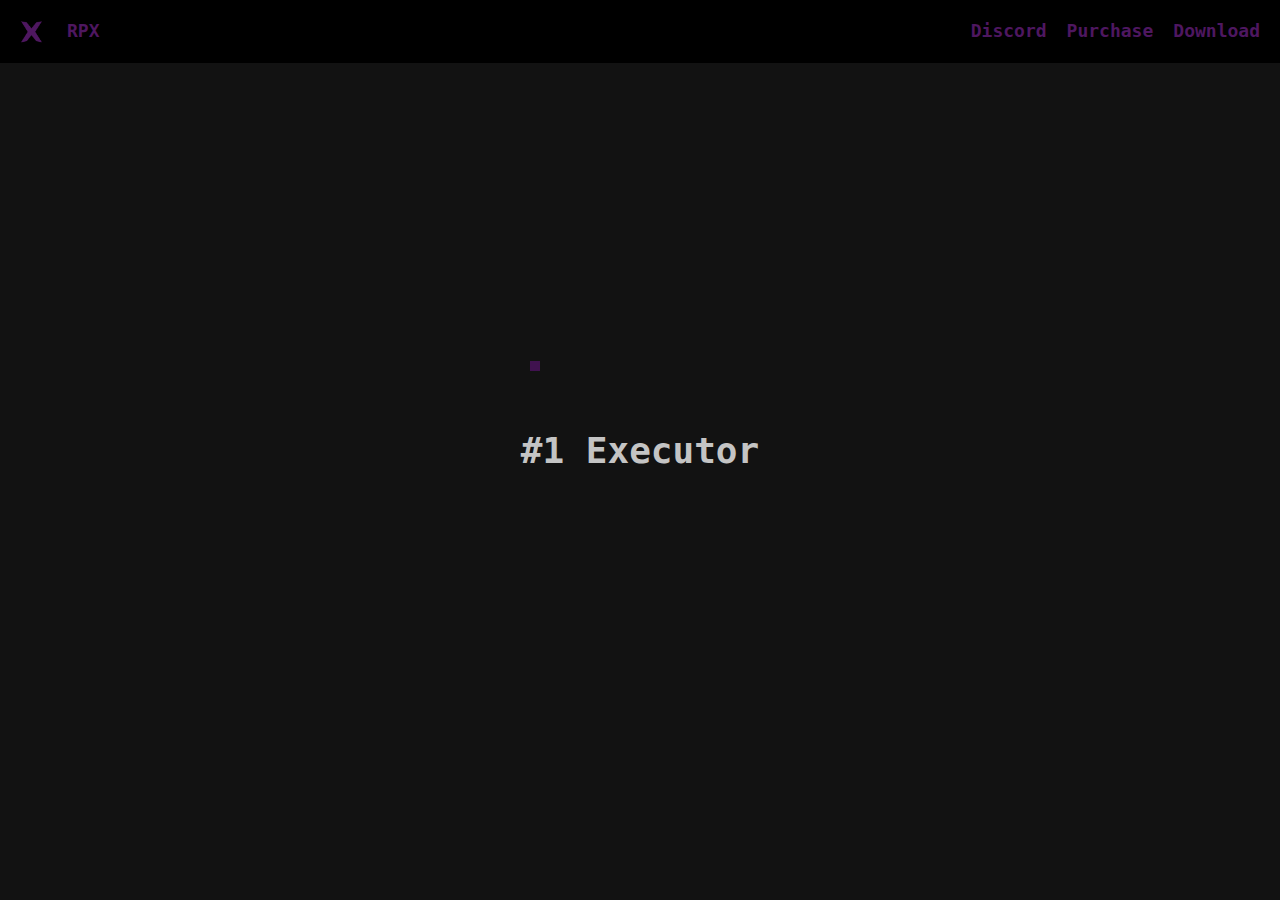
<file: index.html>
<!DOCTYPE html>
<html lang="en">

<head>
  <meta charset="UTF-8">
  <meta name="viewport" content="width=device-width, initial-scale=1.0">
  <title>RPX</title>
  <link rel="stylesheet" href="styles.css">
</head>

<body>
  <div class="background"></div>
  <div class="topbar">
    <div class="logo">
      <img src="assets/rpx_logo1.png" alt="Logo" style="align-self: center;">
      <a href="index.html" class="rpx-link">RPX</a>
    </div>
    <div class="links">
      <a href="https://discord.gg/QmxRfmVvUy" target="_blank">Discord</a>
      <a href="purchase.html">Purchase</a>
      <a href="download.html">Download</a>
    </div>
  </div>
  <div class="center">
    <h2>#1 Executor</h2>

  </div>
  <div class="wrapper">
    <div class="boxes"></div>
  </div>
  <audio id="music"></audio>
  <script>
    const playlist = [
      'assets/bgm.mp3',
    ];
    let currentSongIndex = 0;

    function play() {
      const audioPlayer = document.getElementById('music');
      audioPlayer.src = playlist[currentSongIndex];
      audioPlayer.play();
      currentSongIndex = (currentSongIndex + 1) % playlist.length;
    }

    document.getElementById('music').addEventListener('ended', play);

    document.addEventListener('DOMContentLoaded', function () {
      play();

      const particleContainer = document.querySelector('.boxes');

      const createParticle = () => {
        const particle = document.createElement('div');
        particle.className = 'particle';
        particle.style.left = Math.random() * window.innerWidth + 'px';
        particle.style.top = Math.random() * window.innerHeight + 'px';
        particle.style.animationDuration = Math.random() * 10 + 11 + 's';
        particleContainer.appendChild(particle);

        particle.addEventListener('animationend', () => {
          particle.remove();
        });
      };

      const spawnParticles = () => {
        setInterval(createParticle, 500);
      };

      spawnParticles();
    });
  </script>
</body>

</html>
</file>
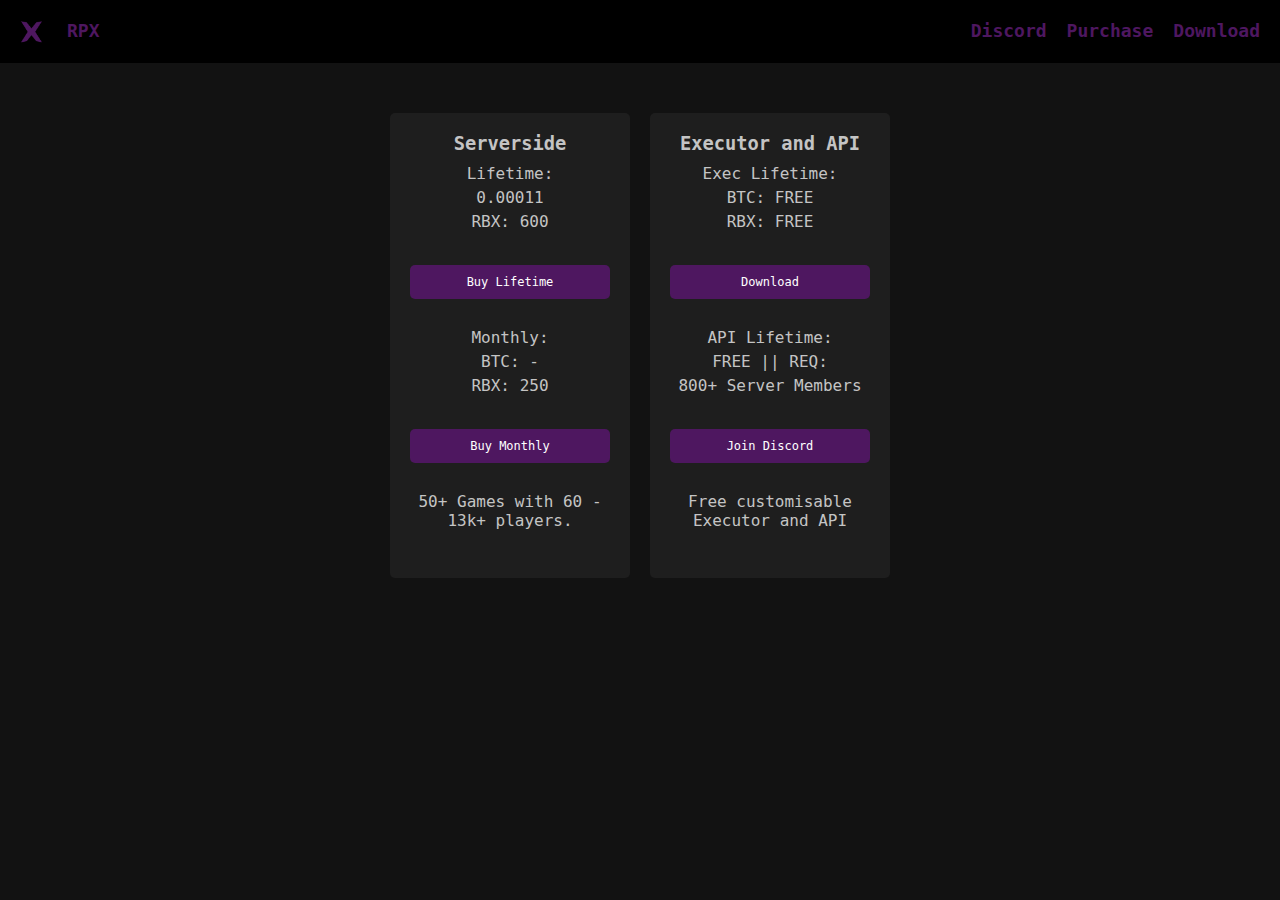
<file: purchase.html>
<!DOCTYPE html>
<html lang="en">
<head>
  <meta charset="UTF-8">
  <meta name="viewport" content="width=device-width, initial-scale=1.0">
  <title>RPX</title>
  <link rel="stylesheet" href="purchase.css">
</head>
<body>
  <div class="background"></div>
  <div class="topbar">
    <div class="logo">
      <img src="assets/rpx_logo1.png" alt="Logo">
      <a href="index.html" class="rpx-link">RPX</a>
    </div>
    <div class="links">
      <a href="https://discord.gg/QmxRfmVvUy" target="_blank">Discord</a>
      <a href="purchase.html">Purchase</a>
      <a href="download.html">Download</a>
    </div>
  </div>
  <!-- Pricing stuff -->
  <div class="pricing">
     <!-- ss start -->
    <div class="pricing-box">
      <h3>Serverside</h3>
      <div class="prices">
        <div class="price">Lifetime:</div>
        <div class="price">0.00011</div>
        <div class="price">RBX: 600</div>
        <br>
      </div>
      <a href="buy_lifetime.html" class="buy-button">Buy Lifetime</a>
      <div class="prices">
        <br>
        <div class="price">Monthly:</div>
        <div class="price">BTC: -</div>
        <div class="price">RBX: 250</div>
        <br>
      </div>
      <a href="buy_monthly.html" class="buy-button">Buy Monthly</a>
      <br>
      <p>50+ Games with 60 - 13k+ players.</p>
      <br>
    </div>
    <!-- ss Finish -->

    <!-- exec start -->
    <div class="pricing-box">
      <h3>Executor and API</h3>
      <div class="prices">
        <div class="price">Exec Lifetime:</div>
        <div class="price">BTC: FREE</div>
        <div class="price">RBX: FREE</div>
        <br>
      </div>
      <a href="download.html" class="buy-button">Download</a>
      <div class="prices">
        <br>
        <div class="price">API Lifetime:</div>
        <div class="price">FREE || REQ:</div>
        <div class="price">800+ Server Members</div>
        <br>
      </div>
      <a href="https://discord.gg/QmxRfmVvUy" class="buy-button">Join Discord</a>
      <br>
      <p>Free customisable Executor and API</p>
      <br>
    </div>
  </div>
  <!-- exec finish -->
  <!-- Pricing stuff end -->
  <div class="wrapper">
    <div class="boxes"></div>
  </div>
</body>
</html>
</file>
<file: styles.css>
body {
  background-color: #121212;
  margin: 0;
  font-family: 'Inconsolata', monospace;
}

h2 {
    font-family: 'Inconsolata', monospace;
    font-size: 36px;
    color: #1e90ff;
    position: absolute;
    top: 50%;
    left: 50%;
    transform: translate(-50%, -50%);
}

.topbar {
  background-color: #000000; 
  color: #4E1760; 
  display: flex;
  justify-content: space-between;
  align-items: center;
  padding: 20px 20px;
}





.center h2 {
  color: #c4c4c4;
  margin-bottom: 20px;
}

.center img {
  width: 100px; 
  height: auto; 
  margin-top: 20px; 
}



.logo img {
  height: 22px; 
  width: 22px;
  margin-right: 5px; 
}

.logo {
  color: #4E1760;
  font-size: 18px; 
  display: flex; 
  align-items: center; 
}

.links {
  display: flex;
  font-size: 18px;
}

.links a, .rpx-link {
  color: #4E1760; 
  text-decoration: none;
  margin-left: 20px;
  font-weight: bold;
  transition: 0.3s;
}

.links a:hover, .rpx-link:hover {
  color: #c4c4c4;
  font-size: 1.25em;
}

.links a::after, .rpx-link::after {
  content: '';
  display: block;
  height: 2px;
  background-color: #c4c4c4;
  transform: scaleX(0);
  transition: transform 0.3s ease-in-out;
}

.links a:hover::after, .rpx-link:hover::after {
  transform: scaleX(1);
}

* {
  margin: 0;
  padding: 0;
}

.particles {
  position: fixed;
  top: 0;
  left: 0;
  width: 100%;
  height: 100%;
  pointer-events: none;
  z-index: -1; /* Ensure particles are behind everything else */
}

.particle {
  position: fixed;
  width: 10px;
  height: 10px;
  background-color: #40124f;
  animation: moveParticle linear infinite;
  pointer-events: none;
  z-index: -100; /* Ensure particles are behind everything else */
}

@keyframes moveParticle {
  0% {
    transform: translateY(0) translateX(0);
    opacity: 0; /* Start with opacity 0 */
  }
  10% {
    opacity: 1; /* Fade in to opacity 1 */
  }
  100% {
    transform: translateY(-100vh) translateX(calc(-100vw + 100%));
    opacity: 0; /* Fade out to opacity 0 */
  }

@keyframes float {
  0% {
    transform: translateY(0);
    opacity: 1;
  }
  100% {
    transform: translateY(-100vh);
    opacity: 0;
  }
}
</file>
<file: purchase.css>
body {
  background-color: #121212;
  margin: 0;
  font-family: 'Inconsolata', monospace;
}

h2 {
    font-family: 'Inconsolata', monospace;
    font-size: 36px;
    color: #1e90ff;
    position: absolute;
    top: 50%;
    left: 50%;
    transform: translate(-50%, -50%);
}

.topbar {
  background-color: #000000; 
  color: #4E1760; 
  display: flex;
  justify-content: space-between;
  align-items: center;
  padding: 20px 20px;
}

.center {
  display: flex;
  justify-content: center;
  align-items: center;
}

.center h2 {
  color: #c4c4c4;
}

.logo img {
  height: 22px; 
  width: 22px;
  margin-right: 5px; 
}

.logo {
  color: #4E1760;
  font-size: 18px; 
  display: flex; 
  align-items: center; 
}

.links {
  display: flex;
  font-size: 18px;
}

.links a, .rpx-link {
  color: #4E1760; 
  text-decoration: none;
  margin-left: 20px;
  font-weight: bold;
  transition: 0.3s;
}

.links a:hover, .rpx-link:hover {
  color: #c4c4c4;
  font-size: 1.25em;
}

.links a::after, .rpx-link::after {
  content: '';
  display: block;
  height: 2px;
  background-color: #c4c4c4;
  transform: scaleX(0);
  transition: transform 0.3s ease-in-out;
}

.links a:hover::after, .rpx-link:hover::after {
  transform: scaleX(1);
}

* {
  margin: 0;
  padding: 0;
}

.wrapper {
  overflow: hidden;
  background: #000;
}

.pricing {
  display: flex;
  justify-content: center;
  margin-top: 50px;
}

.pricing-box {
  background-color: #1e1e1e;
  color: #c4c4c4;
  padding: 20px;
  margin: 0 10px;
  text-align: center;
  border-radius: 5px;
  width: 200px;
  height: 425px;
  display: flex;
  flex-direction: column;
  justify-content:flex-start;
}

.button-container {
  margin-top: auto;
}

.pricing-box h3 {
  margin-bottom: 10px;
}

.prices {
  margin-bottom: 10px;
}

.price {
  margin-bottom: 5px; 
}

.buy-button {
  background-color: #4E1760;
  color: white;
  border: none;
  padding: 10px 20px;
  border-radius: 5px;
  cursor: pointer;
  margin-bottom: 10px;
  transition: background-color 0.3s;
  text-decoration: none;
  font-size: 12px;
  font-family: 'Inconsolata', monospace;
}

.buy-button:hover {
  background-color: #6E1D80;
}


.boxes {
  position: fixed;
  top: 0;
  left: 0;
  width: 100%;
  height: 100%;
  pointer-events: none;
}
e 
@keyframes float {
  0% {
    transform: translateY(0);
    opacity: 1;
  }
  100% {
    transform: translateY(-100vh);
    opacity: 0;
  }
}
</file>
